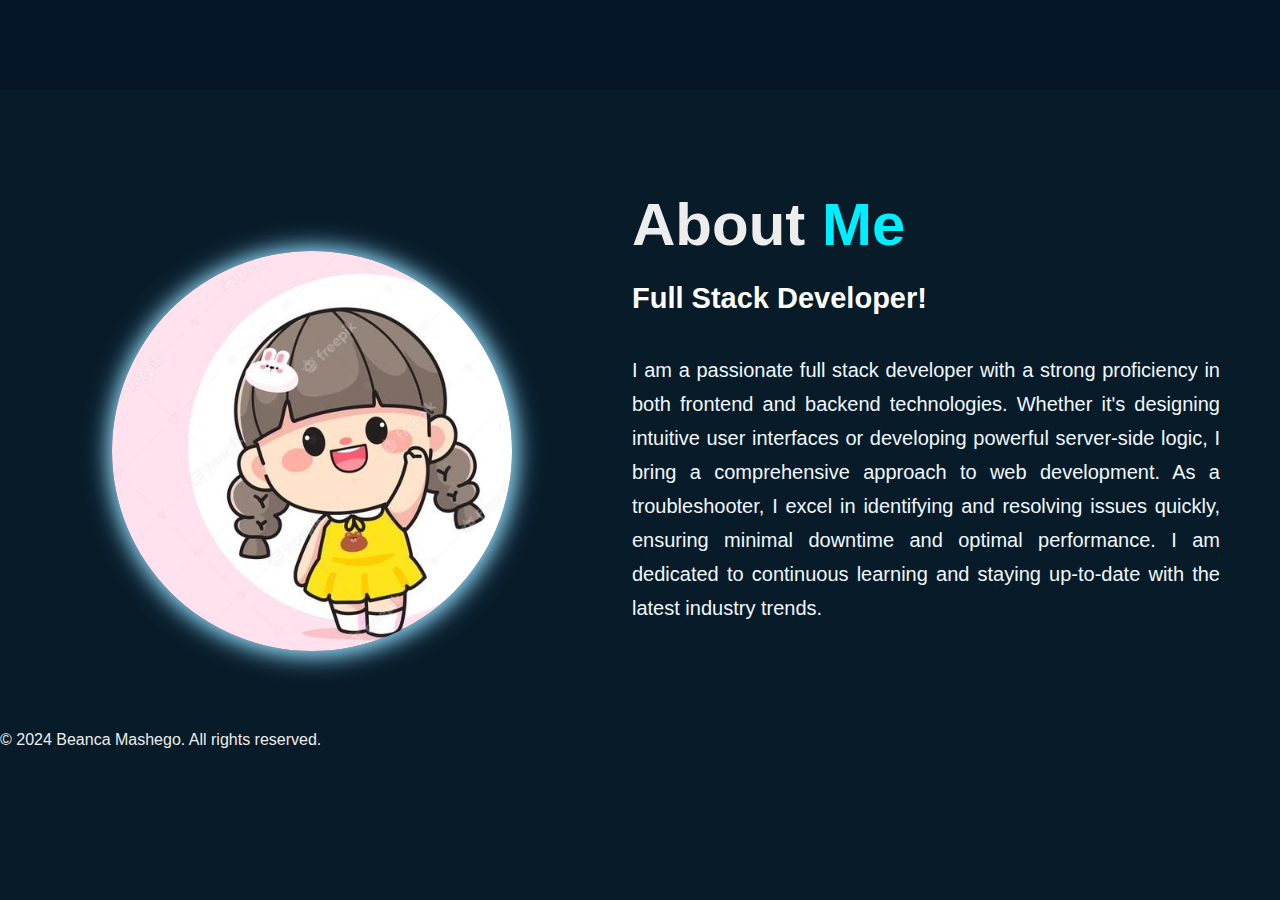
<file: about.html>
<!DOCTYPE html>
<html lang="en">
<head>
    <meta charset="UTF-8">
    <meta http-equiv="X-UA-Compatible" content="IE=edge">
    <meta name="viewport" content="width=device-width, initial-scale=1.0">
    <title>Portfolio - About</title>
    <link rel="stylesheet" href="stylesheet.css">
    <link href="https://unpkg.com/boxicons@2.1.4/css/boxicons.min.css" rel="stylesheet">
</head>
<body>
    <header class="header">
        <a href="index.html" class="logo">Portfolio.</a>
        <nav class="navbar" id="nav-links">
            <a href="index.html">Home</a>
            <a href="about.html" class="active">About</a>
            <a href="services.html">Services</a>
            <a href="skills.html">Skills</a>
            <a href="projects.html">Projects</a>
            <a href="contact.html">Contact</a>
        </nav>
    </header>

    <section class="about" id="about">
        <div class="about-img"></div>
        <div class="about-text">
            <h2>About <span>Me</span></h2>
            <h4>Full Stack Developer!</h4>
            <p>
                I am a passionate full stack developer with a strong proficiency in both frontend and backend technologies. Whether it's designing intuitive user interfaces or developing powerful server-side logic, I bring a comprehensive approach to web development. As a troubleshooter, I excel in identifying and resolving issues quickly, ensuring minimal downtime and optimal performance. I am dedicated to continuous learning and staying up-to-date with the latest industry trends.
            </p>
            <a href="image/Beanca's resume.pdf" target="_blank" class="btn-box">Download CV</a>
        </div>
    </section>

    <footer>
        <p>&copy; 2024 Beanca Mashego. All rights reserved.</p>
    </footer>
    <script src="main.js"></script>
</body>
</html>
</file>
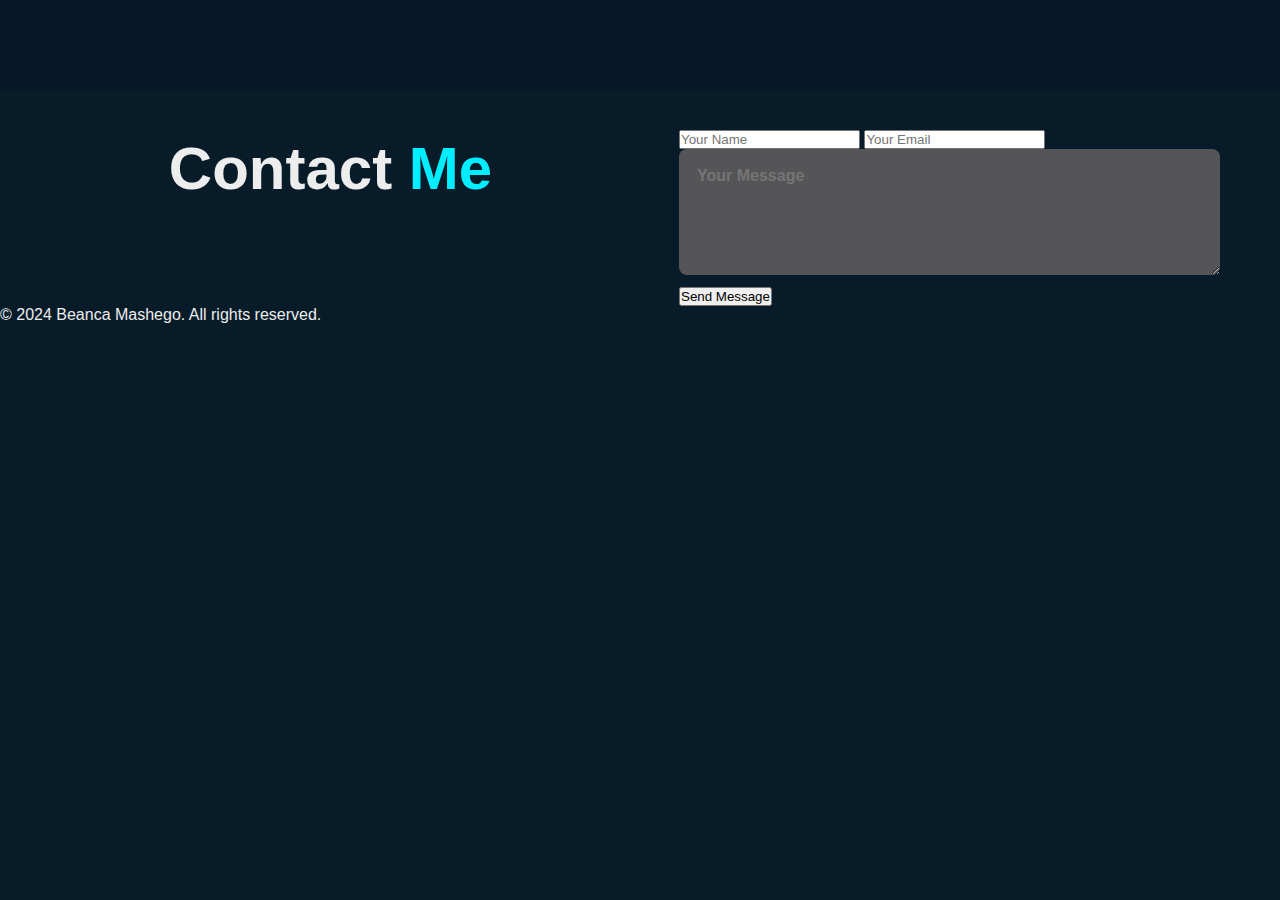
<file: contact.html>
<!DOCTYPE html>
<html lang="en">
<head>
    <meta charset="UTF-8">
    <meta http-equiv="X-UA-Compatible" content="IE=edge">
    <meta name="viewport" content="width=device-width, initial-scale=1.0">
    <title>Portfolio - Contact</title>
    <link rel="stylesheet" href="stylesheet.css">
    <link href="https://unpkg.com/boxicons@2.1.4/css/boxicons.min.css" rel="stylesheet">
</head>
<body>
    <header class="header">
        <a href="index.html" class="logo">Portfolio.</a>
        <nav class="navbar" id="nav-links">
            <a href="index.html">Home</a>
            <a href="about.html">About</a>
            <a href="services.html">Services</a>
            <a href="skills.html">Skills</a>
            <a href="projects.html">Projects</a>
            <a href="contact.html" class="active">Contact</a>
        </nav>
    </header>

    <section class="contact" id="contact">
        <h1 class="sub-title">Contact <span>Me</span></h1>
        <form action="#" method="post">
            <input type="text" name="name" placeholder="Your Name" required>
            <input type="email" name="email" placeholder="Your Email" required>
            <textarea name="message" rows="5" placeholder="Your Message" required></textarea>
            <button type="submit">Send Message</button>
        </form>
    </section>

    <footer>
        <p>&copy; 2024 Beanca Mashego. All rights reserved.</p>
    </footer>
    <script src="main.js"></script>
</body>
</html>
</file>
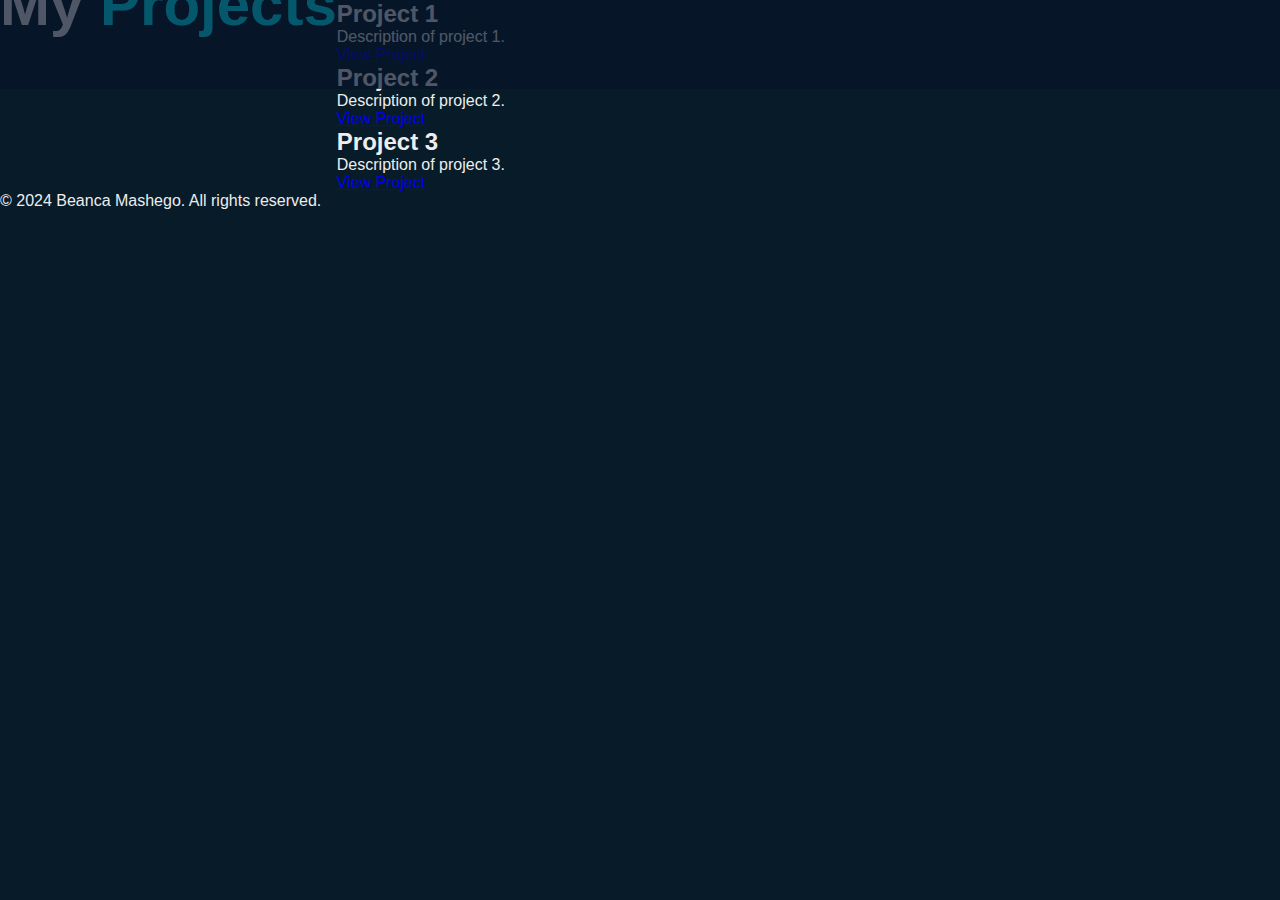
<file: projects.html>
<!DOCTYPE html>
<html lang="en">
<head>
    <meta charset="UTF-8">
    <meta http-equiv="X-UA-Compatible" content="IE=edge">
    <meta name="viewport" content="width=device-width, initial-scale=1.0">
    <title>Portfolio - Projects</title>
    <link rel="stylesheet" href="stylesheet.css">
    <link href="https://unpkg.com/boxicons@2.1.4/css/boxicons.min.css" rel="stylesheet">
</head>
<body>
    <header class="header">
        <a href="index.html" class="logo">Portfolio.</a>
        <nav class="navbar" id="nav-links">
            <a href="index.html">Home</a>
            <a href="about.html">About</a>
            <a href="services.html">Services</a>
            <a href="skills.html">Skills</a>
            <a href="projects.html" class="active">Projects</a>
            <a href="contact.html">Contact</a>
        </nav>
    </header>

    <section class="projects" id="projects">
        <h1 class="sub-title">My <span>Projects</span></h1>
        <div class="project-container">
            <div class="project">
                <h2>Project 1</h2>
                <p>Description of project 1.</p>
                <a href="https://linktoproject1.com" target="_blank">View Project</a>
            </div>
            <div class="project">
                <h2>Project 2</h2>
                <p>Description of project 2.</p>
                <a href="https://linktoproject2.com" target="_blank">View Project</a>
            </div>
            <div class="project">
                <h2>Project 3</h2>
                <p>Description of project 3.</p>
                <a href="https://linktoproject3.com" target="_blank">View Project</a>
            </div>
        </div>
    </section>

    <footer>
        <p>&copy; 2024 Beanca Mashego. All rights reserved.</p>
    </footer>
    <script src="main.js"></script>
</body>
</html>
</file>
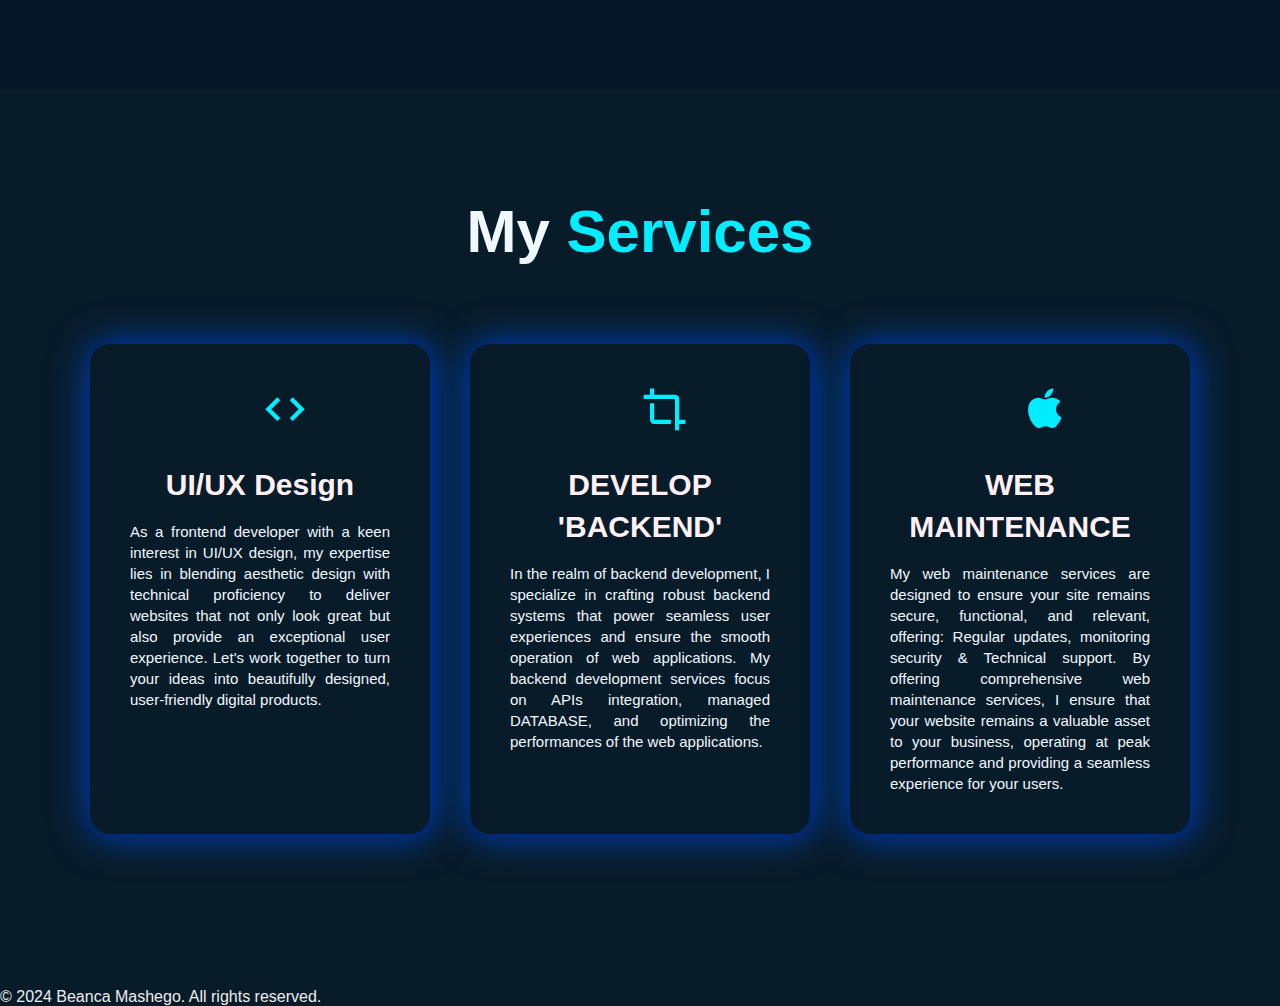
<file: services.html>
<!DOCTYPE html>
<html lang="en">
<head>
    <meta charset="UTF-8">
    <meta http-equiv="X-UA-Compatible" content="IE=edge">
    <meta name="viewport" content="width=device-width, initial-scale=1.0">
    <title>Portfolio - Services</title>
    <link rel="stylesheet" href="stylesheet.css">
    <link href="https://unpkg.com/boxicons@2.1.4/css/boxicons.min.css" rel="stylesheet">
</head>
<body>
    <header class="header">
        <a href="index.html" class="logo">Portfolio.</a>
        <nav class="navbar" id="nav-links">
            <a href="index.html">Home</a>
            <a href="about.html">About</a>
            <a href="services.html" class="active">Services</a>
            <a href="skills.html">Skills</a>
            <a href="projects.html">Projects</a>
            <a href="contact.html">Contact</a>
        </nav>
    </header>

    <section>
        <div class="services" id="services">
            <div class="container">
                <h1 class="sub-title">My <span>Services</span></h1>
                <div class="services-list">
                    <div>
                        <i class="bx bx-code" style="color: #00eeff"></i>
                        <h2 class="new">UI/UX Design</h2>
                        <p>
                            As a frontend developer with a keen interest in UI/UX design, my expertise lies in blending aesthetic design with technical proficiency to deliver websites that not only look great but also provide an exceptional user experience. Let's work together to turn your ideas into beautifully designed, user-friendly digital products.
                        </p>
                    </div>

                    <div>
                        <i class="bx bx-crop" style="color: #00eeff"></i>
                        <h2 class="new">DEVELOP 'BACKEND'</h2>
                        <p>
                            In the realm of backend development, I specialize in crafting robust backend systems that power seamless user experiences and ensure the smooth operation of web applications. My backend development services focus on APIs integration, managed DATABASE, and optimizing the performances of the web applications.
                        </p>
                    </div>

                    <div>
                        <i class="bx bxl-apple" style="color: #00eeff"></i>
                        <h2 class="new">WEB MAINTENANCE</h2>
                        <p>
                            My web maintenance services are designed to ensure your site remains secure, functional, and relevant, offering: Regular updates, monitoring security & Technical support. By offering comprehensive web maintenance services, I ensure that your website remains a valuable asset to your business, operating at peak performance and providing a seamless experience for your users.
                        </p>
                    </div>
                </div>
            </div>
        </div>
    </section>

    <footer>
        <p>&copy; 2024 Beanca Mashego. All rights reserved.</p>
    </footer>
    <script src="main.js"></script>
</body>
</html>
</file>
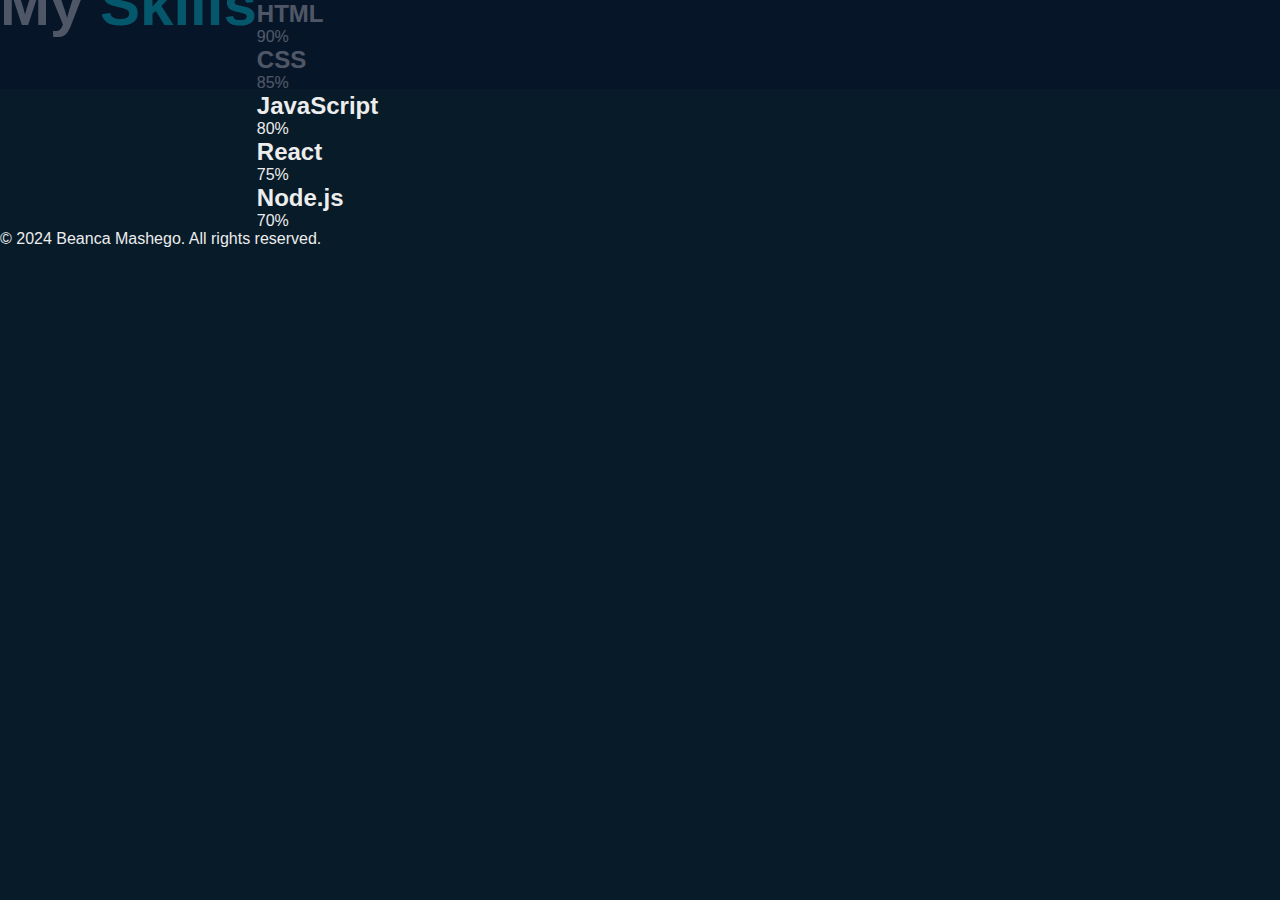
<file: skills.html>
<!DOCTYPE html>
<html lang="en">
<head>
    <meta charset="UTF-8">
    <meta http-equiv="X-UA-Compatible" content="IE=edge">
    <meta name="viewport" content="width=device-width, initial-scale=1.0">
    <title>Portfolio - Skills</title>
    <link rel="stylesheet" href="stylesheet.css">
    <link href="https://unpkg.com/boxicons@2.1.4/css/boxicons.min.css" rel="stylesheet">
</head>
<body>
    <header class="header">
        <a href="index.html" class="logo">Portfolio.</a>
        <nav class="navbar" id="nav-links">
            <a href="index.html">Home</a>
            <a href="about.html">About</a>
            <a href="services.html">Services</a>
            <a href="skills.html" class="active">Skills</a>
            <a href="projects.html">Projects</a>
            <a href="contact.html">Contact</a>
        </nav>
    </header>

    <section class="skills" id="skills">
        <h1 class="sub-title">My <span>Skills</span></h1>
        <div class="skills-content">
            <div class="skill">
                <h2>HTML</h2>
                <div class="progress-bar">
                    <div class="progress" style="width: 90%;">90%</div>
                </div>
            </div>
            <div class="skill">
                <h2>CSS</h2>
                <div class="progress-bar">
                    <div class="progress" style="width: 85%;">85%</div>
                </div>
            </div>
            <div class="skill">
                <h2>JavaScript</h2>
                <div class="progress-bar">
                    <div class="progress" style="width: 80%;">80%</div>
                </div>
            </div>
            <div class="skill">
                <h2>React</h2>
                <div class="progress-bar">
                    <div class="progress" style="width: 75%;">75%</div>
                </div>
            </div>
            <div class="skill">
                <h2>Node.js</h2>
                <div class="progress-bar">
                    <div class="progress" style="width: 70%;">70%</div>
                </div>
            </div>
        </div>
    </section>

    <footer>
        <p>&copy; 2024 Beanca Mashego. All rights reserved.</p>
    </footer>
    <script src="main.js"></script>
</body>
</html>
</file>
<file: stylesheet.css>
* {
  margin: 0;
  padding: 0;
  scroll-behavior: smooth;
  box-sizing: border-box;
  font-family: "poppins", sans-serif;
}

body {
  color: #ededed;
  background: #081b29;
}
.hamburger {
  cursor: pointer;
  display: block;
  width: 30px;
}

.hamburger .line {
  width: 100%;
  height: 3px;
  background-color: white;
  margin: 5px 0;
}

.hamburger {
  display: none;
}


/* .navbar {
  display: none;
  list-style: none;
} */
 .navbar a {
  margin: 10px 0;
}

.navbar.active {
  display: block;
} 


.header {
  position: fixed;
  top: 0;
  left: 0;
  width: 100%;
  padding: 20px 10%;
  background: #081329af;
  display: flex;
  justify-content: space-between;
  align-items: center;
  z-index: 100;
}

.logo {
  position: relative;
  font-size: 25px;
  color: #fff;
  text-decoration: none;
  font-weight: 600;
  cursor: default;
  opacity: 0;
  animation: slideRight 1s ease forwards;
}

.navbar a {
  display: inline-block;
  font-size: 25px;
  color: #fff;
  text-decoration: none;
  font-weight: 500;
  margin-left: 35px;
  transition: 0.3s;
  opacity: 0;
  animation: slideTop 0.5s ease forwards;
  animation-delay: calc(0.2s * var(--i));
}

.navbar a:hover {
  color: #0ef;
  /* transform: scale(1.2); */
}

/* .Home {
  position: relative;
  width: 100%;
  justify-content: space-between;
  height: 100vh;
  background: url() no-repeat;
  background-size: cover;
  background-position: center;
  display: flex;
  align-items: center;
  padding: 70px 10% 0;
} */


.Home-content {
  width: 100%;
  direction: rtl;
  display: flex;
  margin-top: 5rem;
  justify-content: flex-end;
}

.photo{
  background: url(image/logo.jpg) no-repeat;
  height:30rem;
  width: 30rem;
  /* margin-right: 3rem; */
  border-radius: 50%;
  background-size: cover;
  margin-top: 35px;
  box-shadow: 1px 1px 20px skyblue, 1px 1px 30px skyblue;

}

.name{
  width: 40%;
  margin:7rem 15% 0 5rem;
  direction: ltr;
}

.name p{
  text-align: justify;
}


.Home-content h3 {
  font-size: 32px;
  font-weight: 700;
  opacity: 0;
  animation: slideBottom 1s ease forwards;
  animation-delay: 0.7s;
}

.Home-content h3 span {
  color: #0ef;
}

.Home-content h3:nth-of-type(2) {
  margin-bottom: 30px;
  animation: slideTop 1s ease forwards;
  animation-delay: 0.7s;
}

.Home-content h1 {
  font-size: 56px;
  font-weight: 700;
  margin: -3px 0;
  opacity: 0;
  animation: slideRight 1s ease forwards;
  animation-delay: 1s;
}

.Home-content p {
  font-size: 20px;
  line-height: 1.5;
  margin-top: 15px;
  opacity: 0;
  animation: slideLeft 1s ease forwards;
  animation-delay: 1s;
}

.Home-sci a {
  display: inline-flex;
  justify-content: center;
  align-items: center;
  width: 40px;
  height: 40px;
  background: transparent;
  border: 2px solid #0ef;
  border-radius: 50px;
  text-decoration: none;
  transition: 0.5s ease;
  opacity: 0;
  animation: slideLeft 1s ease forwards;
  animation-delay: calc(0.2s * var(--i));
  font-size: 20px;
  color: #0ef;
  margin: 30px 15px 30px 0;
}

.Home-sci a:hover {
  background: #0ef;
  color: #081b29;
  box-shadow: 0 0 20px #0ef;
}

.btn-box {
  display: inline-block;
  padding: 12px 28px;
  background-color: #0ef;
  border-radius: 40px;
  font-size: 16px;
  color: #081b29;
  text-decoration: none;
  letter-spacing: 1px;
  font-weight: 600;
  opacity: 0;
  animation: slideTop 1s ease forwards;
  animation-delay: 2s;
  box-shadow: 0 0 5px #0ef;
}

.btn-box:hover {
  box-shadow: 0 0 100px cyan;
}

.about {
  display: grid;
  grid-template-columns: repeat(2, 1fr);
  align-items: center;
  gap: 1.5rem;
  margin-top: 5rem;
  margin-right: 40px;
}

.about-text{
  margin-top: 110px;
}

.about-img{
 width: 400px;
 height: 400px;
 background: url(image/logo.jpg);
 background-size: cover;
 border-radius: 50%;
 margin-left: 7rem;
 margin-top: 90px;
 box-shadow: 1px 1px 20px skyblue, 1px 1px 30px skyblue;
}

.about-text h2 {
  font-size: 60px;
}

.about-text h2 span {
  color: #0ef;
}

.about-text h4 {
  font-size: 29px;
  font-weight: 600;
  color: #fff;
  line-height: 1.7;
  margin: 15px 0 30px;
}

.about-text p {
  color: aliceblue;
  font-size: 20px;
  line-height: 1.7;
  margin-bottom: 4rem;
  text-align: justify;
  margin-right: 20px;  /*new added by me */
}

/* .about-text a {
  pointer-events: none; extra added by me $$$$$$$$$$$$
} */

.container {
  padding: 90px;
  margin-top: 50px;
}

#services {
  color: aliceblue;
  font-size: 20px;
  line-height: 1.4;
  margin-bottom:4rem ;
  margin-top: 5rem;
}

.sub-title {
  text-align: center;
  font-size: 60px;
  padding-bottom: 70px;
  margin-top: -30px;
}

.sub-title span {
  color: #0ef;
}


.services-list {
  display: grid;
  grid-template-columns: repeat(auto-fit, minmax(250px, 1fr));
  grid-gap: 40px;
  /* margin-top: 50px; */
}

.services-list div {
  background-color: transparent;
  padding: 40px;
  font-size: 13px;
  font-weight: 13px;
  border-right: 10px;
  border-radius: 20px;
  transition: backgroud 0.5s, transform 0.5s;
  box-shadow: 1px 1px 20px #012290f7, 1px 1px 40px #0053b8f7;
}

.services-list div i {
  font-size: 50px;
  margin-bottom: 30px;
  margin-left: 130px;
  /* margin-top: -25px; */
}

.services-list div h2 {
  font-size: 30px;
  font-weight: 700;
  margin-bottom: 15px;
  /* text-align: center; */
  /* margin-top: -20px; */
}

.services-list div p {
  font-size: 15px;
  text-align: justify;
}

.new {
  text-align: center;
  color: lavenderblush;
}

.services-list div a {
  text-decoration: none;
  color: #000000;
  font-size: 12px;
  margin-top: 20px;
  display: inline-block;
}

/* .read {
  display: inline-block;
  padding: 12px 28px;
  background: #0ef;
  border-radius: 40px;
  font-size: 16px;
  color: #081b29;
  letter-spacing: 1px;
  text-decoration: none;
  font-weight: 600;
  opacity: 0;
  animation: slideTop 1s ease forwards;
  animation-delay: 2s;
  box-shadow: 0 0 5px #0ef, 0 0 25px #0ef;
}

.read:hover {
  box-shadow: 0 0 5px cyan,
   0 0 25px cyan,
    0 0 50px cyan,
     0 0 100px cyan,
    0 0 200px cyan;
} */

.services-list div:hover {
  transform: translateY(-10px);
}

section {
  display: flex;
  flex-wrap: wrap;
}

.sub-titles {
  text-align: center;
  font-size: 60px;
  /* padding-bottom: 70px; */
}

.sub-titles span {
  color: #0ef;
}

 .container1 { 
  height: 500px;
  width: 600px;
  padding: 75px 90px;
  margin-left: 120px;
  margin-top: -60px;
} 

.heading1 {
  text-align: center;
  text-decoration: underline;
  text-underline-offset: 10px;
  text-decoration-thickness: 5px;
  margin-bottom: 50px;
  margin-top: 50px;
}

.bar {
  font-size: 23px;
}

.Technical-bars .bar {
  margin-top: 40px 0;
}

.Technical-bars .bar:first-child {
  margin-top: 0;
}

.Technical-bars .bar:last-child {
  margin-bottom: 0;
}

.Technical-bars .bar .info {
  margin-bottom: 5px;
}

.Technical-bars .bar .info span {
  font-size: 17px;
  font-weight: 500;
  animation: showText 0.5s 1s linear forwards;
  opacity: 0;
}

.Technical-bars .bar .progress-line {
    position: relative;
    border-radius: 10px;
    width: 100%;
    height: 5px;
    background-color: #000000;
    animation: animate 1s cubic-bezier(1,0,0.5,1) forwards;
    transform: scaleX(0);   
    transform-origin: left;
    margin-bottom: 30px;
}

@keyframes animate {
    100%{
        transform: scaleX(1);   /*abhi kiye h*/
    }
}

.Technical-bars .bar .progress-line span {
    height: 100%;
    background-color: #0ef;
    position: absolute;
    border-radius: 10px;
    animation: animate 1s 1s cubic-bezier(1,0,0.5,1) forwards;
     transform: scaleX(0); /* abhi kiye h dekh kr */
    transform-origin: left;
}

.progress-line.html span {
    width: 90%;
}

.progress-line.css span {
    width: 80%;
}

.progress-line.javascript span {
    width: 70%;
}

.progress-line.python span {
    width: 50%;
}

.progress-line.react span {
    width: 75%;
}

.progress-line span::after {
    position: absolute;
    padding: 1px 8px;
    background-color: #000;
    color: #fff;
    font-size: 12px;
    border-radius: 3px;
    top: -28px;
    right: -20px;
    animation: showText 0.5s 1.5s linear forwards;
    opacity: 0;
}

.progress-line.html span::after {
    content: "90%";
}

.progress-line.css span::after {
    content: "80%";
}

.progress-line.javascript span::after {
    content: "70%";
}

.progress-line.python span::after {
    content: "50%";
}

.progress-line.react span::after {
    content: "75%";
}

.progress-line span::before {
    position: absolute;
    content: "";
    width: 0;
    height: 0;
    border: 7px solid transparent;
    border-bottom-width: 0px;
    border-right-width: 0px;
    border-top-color: #000;
    top: -10px;
    right: 0;
    animation: showText 0.5s 1.5s linear forwards;
    opacity: 0;
}

@keyframes showText {
    100%{
        opacity: 1;
    }
}

.radial-bars{
    width: 100%;
    display: flex;
    flex-wrap: wrap;
    justify-content: space-evenly;
    align-items: flex-start;
}

.radial-bars .radial-bar {
    width: 50%;
    height: 170px;
    margin-bottom: 10px;
    position: relative;
}

.radial-bars .radial-bar svg {
    position: absolute;
    top: 50%;
    left: 50%;
    transform: translate(-50%, -50%) rotate(-90deg);
    width: 120px;
    height: 160px;
}

.radial-bars .radial-bar .progress-bar {
    stroke-width: 10;
    stop-color: black;
    fill: transparent;
    stroke-dasharray: 502;
    stroke-dashoffset: 502;
    stroke-linecap: round;
    animation: animate-bar 1s linear forwards;
}

@keyframes animate-bar {
    100%{
        stroke-dashoffset: -1;
    }
}

.path {
    stroke-width: 10;
    stroke: #0ef;
    fill: transparent;
    stroke-dasharray: 502;
    stroke-dashoffset: 502;
    stroke-linecap: round;
}

.path-1{animation: animate-path1 1s 1s linear forwards;}
.path-2{animation: animate-path2 1s 1s linear forwards;}
.path-3{animation: animate-path3 1s 1s linear forwards;}
.path-4{animation: animate-path4 1s 1s linear forwards;}

@keyframes animate-path1{
    100%{
        stroke-dashoffset: 50;;
    }
}

@keyframes animate-path2{
    100%{
        stroke-dashoffset: 175;;
    }
}

@keyframes animate-path3{
    100%{
        stroke-dashoffset: 125;
    }
}

@keyframes animate-path4{
    100%{
        stroke-dashoffset: 75;
    }
}

.radial-bar .percentage {
    position: absolute;
    top: 50%;
    left: 50%;
    transform: translate(-50%, -50%);
    font-size: 17px;
    font-weight: 500;
    animation: showText 0.5s 1s linear forwards;
    opacity: 0;
}

.radial-bar .text {
    width: 100%;
    position: absolute;
    text-align: center;
    left: 50%;
    bottom: -5px;
    transform: translateX(-50%);
    font-size: 17px;
    font-weight: 500;
    animation: showText 0.5s 1s linear forwards;
    opacity: 0;
}

.main-text {
  padding-top: 130px;
  margin-top: 200px;
}

.main-text h2 {
  font-size: 60px;
  line-height: 1;
  text-align: center;
}

.main-text h2 span {
  color: #0ef;
}

.portfolio-content {
  display: grid;
  grid-template-columns: repeat(auto-fit, minmax(350px, auto));
  align-items: center;
  gap: 2.5rem;
  margin-top: 5px;
  padding: 70px;
}

.row {
  position: relative;
  overflow: hidden;
  border-radius: 8px;
  cursor: pointer;
}

.row img {
  width: 100%;
  border-radius: 8px;
  display: block;
  transition: transform 0.5s;
}

.layer {
  width: 100%;
  height: 0;
  background: linear-gradient(rgba(0,0,0,0.1),#0ef);
  position: absolute;
  border-radius: 8px;
  left: 0;
  bottom: 0;
  overflow: hidden;
  display: flex;
  flex-direction: column;
  align-items: center;
  justify-content: center;
  text-align: center;
  padding: 0 40px;
  transition: height 0.5s;
}

.layer h5 {
  color: #000;
  font-size: 20px;
  font-weight: 600;
  margin-bottom: 15px;
}

.layer p {
  color: #000000;
  font-size: 1rem;
  line-height: 1.8;
}

.layer i {
  color: #ff004f;
  margin-top: 20px;
  font-size: 20px;
  background: #e0e0e0;
  width: 60px;
  height: 60px;
  display: flex;
  align-items: center;
  justify-content: center;
  border-radius: 50%;
}

.row:hover img {
  transform: scale(1.1);
}

.row:hover .layer {
  height: 100%;
}

.row:hover .layer a{
  pointer-events: none;  /* extra work done by me...$$$$$$$$$$$$$$$$ */
}

.contact {
  display: grid;
  grid-template-columns: repeat(2, 1fr);
  align-items: center;
  gap: 3rem;
  padding-left: 30px;
  margin-top: 130px;
}

.contact-text h2 {
  font-size: 90px;
  line-height: 1;
  text-align: center;
}

.contact-text h2 span {
  color: #0ef;
}

.contact-text h4 {
  margin: 15px 0;
  color: rgb(228, 228, 228);
  font-size: 20px;
  font-weight: 600;
}


.contact-text p {
  color: rgb(177, 177, 177);
  font-size: 20px;
  line-height: 30px;
  margin-bottom: 2rem;
  text-align: justify;
}

.contact-list {
  margin-bottom: 3rem;
}

.contact-list li {
  margin-bottom: 10px;
  display: block;
}

.contact-list i {
  display: inline-block;
  color: #0ef;
  font-size: 20px;
  font-weight: 600;
  transition: all .40s ease;
}

.contact-list li a:hover {
  transform: scale(1.01) translateY(-5px);
  color: #0ef;
}

.contact-icons i {
  display: inline-flex;
  justify-content: center;
  align-items: center;
  width: 40px;
  height: 40px;
  background: transparent;
  border: 2px solid #0ef;
  border-radius: 50%;
  font-size: 20px;
  color: #0ef;
  text-decoration: none;
  margin: 30px 15px 30px 0;
  transition: .5s ease;
  opacity: 0;
  animation: slideLeft 1s ease forwards;
  animation-delay: calc(.2s * var(--i));
}

.contact-icons i:hover {
  background: #0ef;
  color: #000;
  box-shadow: 0 0 20px #0ef;
}

.contact-form form {
  position: relative;
  margin-top: 100px;
}

.contact-form form input,form textarea {
  border: none;
  outline: none;
  width: 90%;
  padding: 18px;
  background: #555557;
  color: #000;
  font-size: 1rem;
  font-weight: 600;
  margin-bottom: 0.5rem;
  border-radius: 0.5rem;
}

.contact-form textarea {
  resize: none;
  height: 220px;
}

.contact-form form .send {
  display: inline-block;
  padding: 14px 60px;
  background: #0ef;
  border-radius: 40px;
  font-size: 18px;
  color: #081b29;
  letter-spacing: 1px;
  text-decoration: none;
  font-weight: 600;
  margin-top: 30px;
  cursor: pointer;
  opacity: 0;
  animation: slideTop 1s ease forwards;
  animation-delay: 2s;
  box-shadow: 0 0 5px #0ef;
}

.contact-form form .send:hover {
  box-shadow: 
      /* 0 0 25px cyan, */
     /* 0 0 100px cyan, */
    0 0 100px cyan;
}

.last-text p {
  width: 100%;
  text-align: center;
  padding: 25px 0;
  background: rgb(7, 85, 91);
  font-weight: 300;
  margin-top: 70px;
}

.top {
  position: fixed;
  bottom: 2.1rem;
  right: 1.3rem;
}

.top i {
  color: #000000;
  background: #0ef;
  font-size: 20px;
  padding: 10px;
  border-radius: 0.5rem;
}







@keyframes slideRight {
  0% {
    transform: translateX(-100px);
    opacity: 0;
  }
  100% {
    transform: translateX(0px);
    opacity: 1;
  }
}

@keyframes slideLeft {
  0% {
    transform: translateX(100px);
    opacity: 0;
  }
  100% {
    transform: translateX(0px);
    opacity: 1;
  }
}

@keyframes slideTop {
  0% {
    transform: translateY(100px);
    opacity: 0;
  }
  100% {
    transform: translateY(0px);
    opacity: 1;
  }
}

@keyframes slideBottom {
  0% {
    transform: translateY(-100px);
    opacity: 0;
  }
  100% {
    transform: translateY(0px);
    opacity: 1;
  }
}


@keyframes animationProgress {
  from{
    width: 0;
  }
}





input[type="number"]::-webkit-outer-spin-button,
input[type="number"]::-webkit-inner-spin-button{
  -webkit-appearance: none;
}


@media only screen and (max-width: 1200px){
  .header {
    padding: 20px 5%;
  }

  

  .logo {
    font-size: 20px;
  }

  .navbar a {
    font-size: 20px;
    margin-left: 20px;
  }

  .Home-content {
    margin-top: 4rem;
    flex-direction: column;
    align-items: center;
    text-align: center;
  }

  .photo {
    height: 25rem;
    width: 25rem;
    margin-top: 5rem;
  }

  .name {
    width: 80%;
    margin: 4rem 0 0;
  }

  .about {
    grid-template-columns: 1fr;
    margin-top: 5rem;
    margin-left: 2rem;
  }

  .about-img {
    margin-top: 5rem;
    margin-bottom: -80px;
  
    width: 250px;
    height: 250px;
  }

  .container1{
    margin-bottom: 5rem;
    justify-content: center;
    align-items: center;
  }

  .heading__prof{
    margin-top: 8rem;
  }

}

@media only screen and (max-width: 600px){
  .hamburger {
    display: block;
  }
  
  
  .navbar {
    display: none;
    list-style: none;
  }

  .about-img {
    width: 200px;
    height: 200px;
    background: url(image/mine.jpg);
    background-size: cover;
    border-radius: 50%;
    /* margin-left: 25rem; */
    margin-top: 0;
}
}

@media only screen and (max-width: 500px){
  .header {
    position: fixed;
    top: 0;
    left: 0;
    width: 400px;
    padding: 20px 10%;
    background: #081329af;
    display: flex;
    justify-content: space-between;
    align-items: center;
    z-index: 100;
}

.photo{
  width: 300px;
  height: 300px;
  margin-left: 10px;
  margin-right: 10px;
}
.about{
  margin-top: 3rem;
}
.about-img {
  width: 150px;
  height: 150px;
  background: url(image/mine.jpg);
  background-size: cover;
  border-radius: 50%;
  margin-top: 0;
}

.name{
  width: 100%;
}

.name p{
  text-align: justify;
  margin-left: 10px;
  margin-right: 10px;
}
.services-list div h2 {
  font-size: 20px;
  font-weight: 700;
  margin-bottom: 15px;
}

.services-list div p {
  font-size: 15px;
  text-align: justify;
}

.services-list div i {
  font-size: 50px;
  margin-bottom: 30px;
  margin-left: 50px;
  margin-top: -25px;
}

.container1 {
  height: 500px;
  width: 400px;
  padding: 50px 40px;
  margin-left: 50px;
  /* margin-top: -70px; */
}
.main-text {
  padding-top: 70px;
  margin-top: 100px;
}
.row img {
  width: 300px;
  border-radius: 10px;
  display: block;
  transition: transform 0.5s;
}
.main-text h2 {
  font-size: 50px;
  line-height: 1;
  margin-left: 50px;
  text-align: left;
}

.contact {
  display: flex;
  grid-template-columns: repeat(2, 1fr);
  align-items: center;
  gap: 3rem;
  padding-left: 20px;
  margin-top: 100px;
}
.contact-text h2 {
  font-size: 60px;
  line-height: 1;
  text-align: center;
  margin-bottom: 50px;
}

contact-text p {
  color: rgb(177, 177, 177);
  font-size: 20px;
  margin-right: 10px;
  line-height: 30px;
  margin-bottom: 2rem;
  text-align: justify;
}

}
.education {
  margin-top: 5rem;
  padding: 90px;
  color: aliceblue;
}

.education .sub-title {
  text-align: center;
  font-size: 60px;
  margin-bottom: 50px;
  color: #0ef;
}

.education .timeline {
  display: flex;
  flex-direction: column;
  gap: 30px;
  margin-top: 2rem;
}

.education .timeline .event {
  display: flex;
  justify-content: space-between;
  background-color: #081b29;
  padding: 20px;
  border-radius: 20px;
  box-shadow: 1px 1px 20px #012290f7, 1px 1px 40px #0053b8f7;
  transition: transform 0.5s ease;
}

.education .timeline .event:hover {
  transform: translateY(-10px);
}

.education .timeline .event h3 {
  font-size: 30px;
  font-weight: 700;
  color: #0ef;
  margin-bottom: 10px;
}

.education .timeline .event p {
  font-size: 18px;
  color: aliceblue;
  line-height: 1.5;
}

.education .timeline .event .year {
  font-size: 22px;
  font-weight: 600;
  color: #fff;
  background-color: #0ef;
  padding: 10px 20px;
  border-radius: 20px;
  align-self: flex-start;
  box-shadow: 1px 1px 10px #0ef, 1px 1px 20px #0ef;
}
</file>
